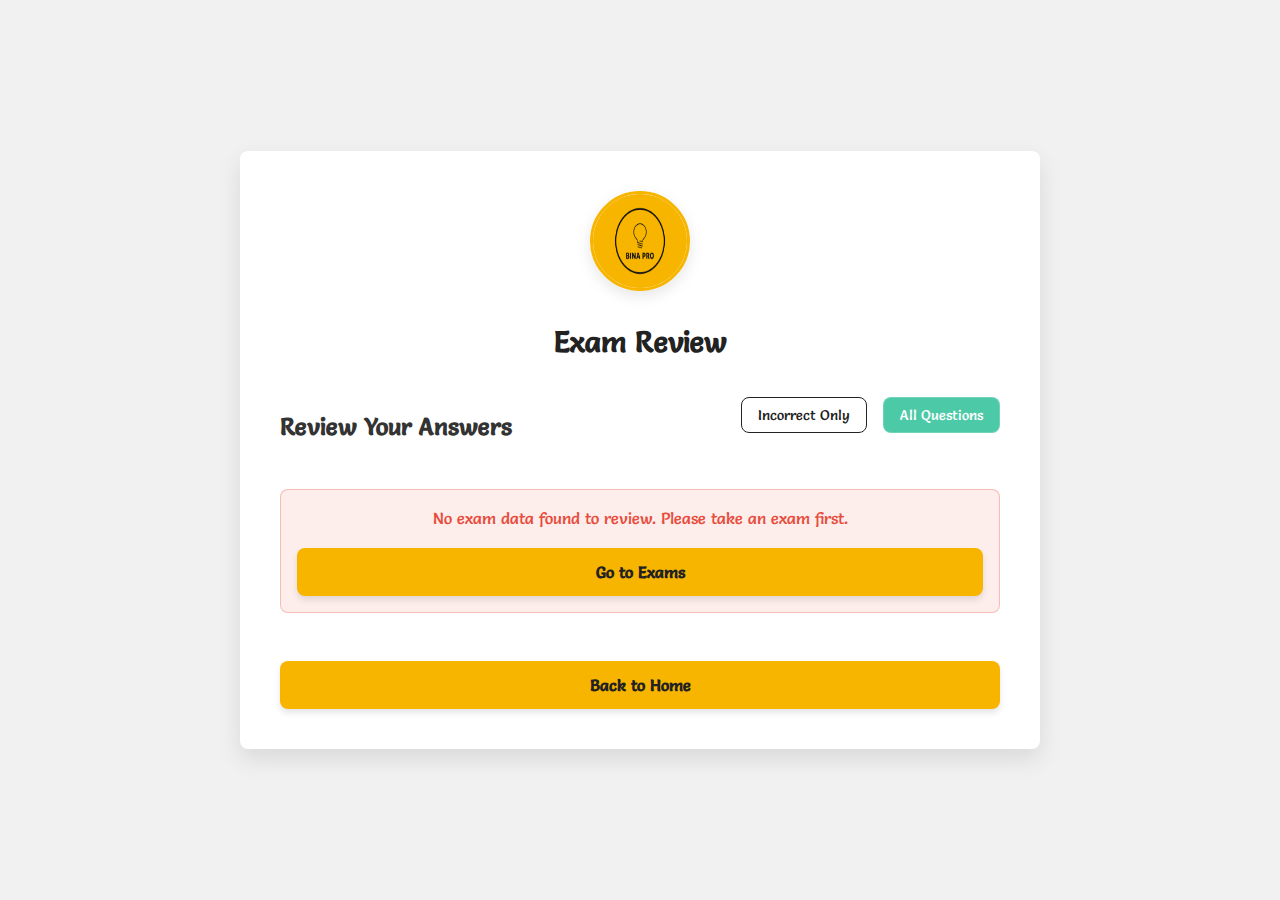
<file: review.html>
<!DOCTYPE html>
<html lang="en">
  <head>
    <meta charset="UTF-8" />
    <meta name="viewport" content="width=device-width, initial-scale=1.0" />
    <title>Review Incorrect Answers</title>
    <link rel="stylesheet" href="exam.css" />
    <link rel="icon" href="Bida2.png" />
    <meta name="description" content="Review your exam answers" />
    <link rel="apple-touch-icon" href="logo.png" />
    <meta name="theme-color" content="#3a5ba3" />
    <style>
      .review-container {
        margin-bottom: 2rem;
      }
      .question-review {
        background: rgba(255, 255, 255, 0.1);
        border-radius: 15px;
        padding: 1.5rem;
        margin-bottom: 1.5rem;
        border: 1px solid rgba(255, 255, 255, 0.2);
      }
      .correct-answer {
        color: var(--success-green);
        font-weight: bold;
      }
      .incorrect-answer {
        color: var(--error-red);
        font-weight: bold;
      }
      .review-header {
        display: flex;
        justify-content: space-between;
        align-items: center;
        margin-bottom: 2rem;
      }
      .filter-options {
        display: flex;
        gap: 1rem;
      }
      .filter-btn {
        background: #4cc9a7;
        border: 1px solid rgba(255, 255, 255, 0.2);
        color: white;
        padding: 0.5rem 1rem;
        border-radius: 8px;
        cursor: pointer;
        transition: all 0.3s ease;
      }
      .filter-btn.active {
        background: var(--primary-blue);
        border-color: var(--accent-white);
      }
      .option-item {
        padding: 0.5rem;
        margin: 0.5rem 0;
        border-radius: 8px;
      }
      .selected-option {
        background: rgba(255, 255, 255, 0.15);
      }
      .correct-option {
        background: rgba(46, 204, 113, 0.15);
      }
    </style>
  </head>
  <body>
    <div class="container">
      <div class="header">
        <img src="logo.png" alt="MOSEJORO Logo" />
        <h1>Exam Review</h1>
        <div id="exam-info"></div>
      </div>

      <div class="review-header">
        <h2>Review Your Answers</h2>
        <div class="filter-options">
          <button class="filter-btn active" data-filter="incorrect">
            Incorrect Only
          </button>
          <button class="filter-btn" data-filter="all">All Questions</button>
        </div>
      </div>

      <div id="review-content" class="review-container">
        <div class="loading"></div>
      </div>

      <button onclick="window.location.href='index.html'" class="submit-btn">
        Back to Home
      </button>
    </div>

    <script>
      document.addEventListener("DOMContentLoaded", function () {
        // Get stored responses
        const responsesJSON = localStorage.getItem("examResponses");
        const subject = localStorage.getItem("examSubjectResult");
        const cls = localStorage.getItem("examClassResult");

        if (!responsesJSON) {
          document.getElementById("review-content").innerHTML = `
          <div class="error-message">
            <p>No exam data found to review. Please take an exam first.</p>
            <button onclick="window.location.href='index.html'" class="submit-btn">Go to Exams</button>
          </div>
        `;
          return;
        }

        // Display exam info
        document.getElementById("exam-info").innerHTML = `
        <h3>Subject: ${subject ? subject.replace(/_/g, " ") : "Unknown"}</h3>
        <h4>Class: ${cls ? "Primary " + cls.substring(1) : "Unknown"}</h4>
      `;

        // Parse the responses
        const responses = JSON.parse(responsesJSON);

        // Set up filter buttons
        const filterButtons = document.querySelectorAll(".filter-btn");
        filterButtons.forEach((button) => {
          button.addEventListener("click", function () {
            // Remove active class from all buttons
            filterButtons.forEach((btn) => btn.classList.remove("active"));
            // Add active class to clicked button
            this.classList.add("active");
            // Apply filter
            displayReviewContent(responses, this.dataset.filter);
          });
        });

        // Initial display - show incorrect answers by default
        displayReviewContent(responses, "incorrect");
      });

      function displayReviewContent(responses, filter) {
        const reviewContent = document.getElementById("review-content");
        reviewContent.innerHTML = "";

        // Filter responses based on selected filter
        const filteredResponses =
          filter === "all"
            ? responses
            : responses.filter((response) => !response.correct);

        if (filteredResponses.length === 0) {
          reviewContent.innerHTML = `
          <div class="success-message">
            <h3>Congratulations!</h3>
            <p>You answered all questions correctly.</p>
          </div>
        `;
          return;
        }

        // Display each question and answer
        filteredResponses.forEach((response) => {
          // Handle case where options might be missing
          const options = response.options || {};
          const questionText =
            response.questionText || `Question ${response.questionNumber}`;

          const questionHTML = `
          <div class="question-review">
            <p class="question-text"><strong>Question ${
              response.questionNumber
            }:</strong> ${questionText}</p>
            <div class="options-container">
              ${Object.entries(options)
                .map(
                  ([key, value]) => `
                <div class="option-item ${
                  key === response.selectedAnswer ? "selected-option" : ""
                } ${key === response.correctAnswer ? "correct-option" : ""}">
                  ${value}
                  ${
                    key === response.selectedAnswer
                      ? `<span class="${
                          response.correct
                            ? "correct-answer"
                            : "incorrect-answer"
                        }">
                      (Your Answer)
                    </span>`
                      : ""
                  }
                  ${
                    key === response.correctAnswer &&
                    key !== response.selectedAnswer
                      ? '<span class="correct-answer">(Correct Answer)</span>'
                      : ""
                  }
                </div>
              `
                )
                .join("")}
            </div>
            <div class="answer-status">
              ${
                response.correct
                  ? '<p class="correct-answer">✓ Correct</p>'
                  : `<p class="incorrect-answer">✗ Incorrect</p>`
              }
            </div>
          </div>
        `;

          reviewContent.innerHTML += questionHTML;
        });
      }
    </script>
  </body>
</html>
</file>
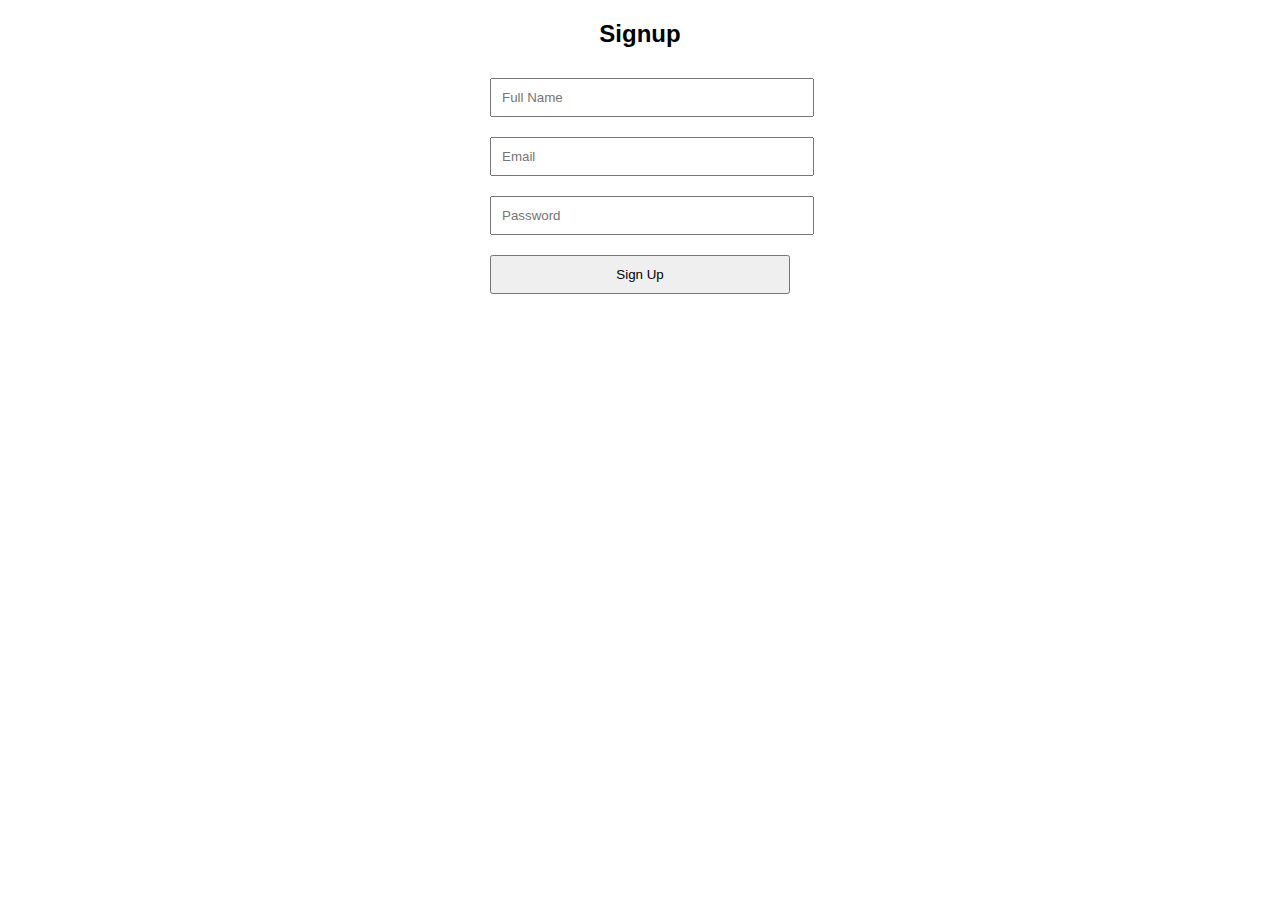
<file: Signup.html>
<!DOCTYPE html>
<html lang="en">
  <head>
    <meta charset="UTF-8" />
    <meta name="viewport" content="width=device-width, initial-scale=1.0" />
    <title>Signup</title>
    <style>
      body {
        font-family: Arial, sans-serif;
        text-align: center;
      }
      form {
        max-width: 300px;
        margin: auto;
      }
      input,
      button {
        width: 100%;
        margin: 10px 0;
        padding: 10px;
      }
    </style>
  </head>
  <body>
    <h2>Signup</h2>
    <form id="signupForm">
      <input type="text" id="name" placeholder="Full Name" required />
      <input type="email" id="email" placeholder="Email" required />
      <input type="password" id="password" placeholder="Password" required />
      <button type="submit">Sign Up</button>
    </form>

    <script>
      document
        .getElementById("signupForm")
        .addEventListener("submit", function (event) {
          event.preventDefault();
          let name = document.getElementById("name").value;
          let email = document.getElementById("email").value;
          let password = document.getElementById("password").value;

          fetch(
            "https://cors-anywhere.herokuapp.com/https://script.google.com/macros/s/AKfycbxIWlaMe54OZRMS2alqzdHukDb72b9tuHys6oNGGCyw75nOh1g70JScI9_ym_s43C32EA/exec",
            {
              method: "POST",
              headers: {
                "Content-Type": "application/json",
              },
              body: JSON.stringify({ name, email, password }),
            }
          )
            .then((response) => response.json())
            .then((data) => alert(data.message))
            .catch((error) => console.error("Error:", error));
        });
    </script>
  </body>
</html>
</file>
<file: exam.css>
/* BINA Design System - Unified with styles.css */
@import url("https://fonts.googleapis.com/css2?family=Poppins:wght@300;400;500;600;700&display=swap");
@import url("https://fonts.googleapis.com/css2?family=Inter:ital,opsz,wght@0,14..32,100..900;1,14..32,100..900&family=Salsa&display=swap");
@import url("https://fonts.googleapis.com/css2?family=Inter:ital,opsz,wght@0,14..32,100..900;1,14..32,100..900&display=swap");

/* Root Variables - Using BINA brand colors from styles.css */
:root {
  --primary-color: #f7b500; /* BINA yellow */
  --primary-dark: #d9a000;
  --secondary-color: #222222;
  --background-color: #f1f1f1;
  --text-color: #333333;
  --border-radius: 8px;
  --box-shadow: 0 10px 25px rgba(0, 0, 0, 0.1);
  --transition: all 0.3s ease;

  /* Educational Palette */
  --success-green: #27ae60;
  --success-greena: #2ecc71;
  --error-red: #e74c3c;

  /* Grade Colors */
  --grade-a-plus: #27ae60;
  --grade-a: #2ecc71;
  --grade-b-plus: #3498db;
  --grade-b: #5dade2;
  --grade-c-plus: #f1c40f;
  --grade-c: #f39c12;
  --grade-d-plus: #e67e22;
  --grade-d: #d35400;
  --grade-e-plus: #e74c3c;
  --grade-e: #c0392b;
  --grade-f: #c0392b;
}

/* Global Reset and Typography */
* {
  margin: 0;
  padding: 0;
  box-sizing: border-box;
  font-family: "Salsa", "Inter", sans-serif;
}

/* Background Animation - Matching styles.css */
body {
  background: var(--background-color);
  color: var(--text-color);
  min-height: 100vh;
  display: flex;
  align-items: center;
  justify-content: center;
  padding: 20px;
  position: relative;
  overflow-x: hidden;
  line-height: 1.6;
}

/* Background design elements - Matching styles.css */
.bg-circle {
  position: fixed;
  border-radius: 50%;
  background: rgba(247, 181, 0, 0.1);
  z-index: -1;
}

.bg-circle-1 {
  width: 300px;
  height: 300px;
  top: -150px;
  left: -100px;
}

.bg-circle-2 {
  width: 500px;
  height: 500px;
  bottom: -250px;
  right: -200px;
}

/* Container Styles - Matching styles.css */
.container {
  width: 90%;
  max-width: 800px;
  margin: 2rem auto;
  background: #fff;
  border-radius: var(--border-radius);
  box-shadow: var(--box-shadow);
  padding: 2.5rem;
  position: relative;
  overflow: hidden;
}

/* Header Styled with Logo */
.header {
  text-align: center;
  position: relative;
  margin-bottom: 2rem;
}

.header img {
  width: 100px;
  height: 100px;
  margin: 0 auto 20px;
  border-radius: 50%;
  border: 3px solid var(--primary-color);
  box-shadow: 0 5px 15px rgba(0, 0, 0, 0.1);
  transition: var(--transition);
}

.header img:hover {
  transform: rotate(5deg) scale(1.03);
}

.header h1 {
  color: var(--secondary-color);
  font-weight: 600;
  margin-bottom: 1rem;
  font-size: 1.8rem;
}

.header h2,
.header h3,
.header h4 {
  color: var(--secondary-color);
  margin-top: 0.5rem;
  font-weight: 500;
}

/* Buttons - Matching styles.css */
.btn-primary,
.submit-btn,
.review-btn,
.sub-btn {
  width: 100%;
  padding: 14px;
  background: var(--primary-color);
  border: none;
  color: var(--secondary-color);
  font-size: 1rem;
  font-weight: 600;
  border-radius: var(--border-radius);
  cursor: pointer;
  transition: var(--transition);
  box-shadow: 0 4px 6px rgba(0, 0, 0, 0.1);
  margin-top: 1rem;
}

.btn-primary:hover,
.submit-btn:hover,
.review-btn:hover,
.sub-btn:hover {
  background: var(--primary-dark);
  transform: translateY(-2px);
  box-shadow: 0 6px 10px rgba(0, 0, 0, 0.15);
}

.btn-primary:active,
.submit-btn:active,
.review-btn:active,
.sub-btn:active {
  transform: translateY(0);
}

.btn-p {
  border: none;
  border-radius: var(--border-radius);
  margin: 1rem auto;
  display: block;
  font-weight: 500;
  transition: var(--transition);
  font-size: 0.95rem;
  text-decoration: none;
  text-align: center;
  position: fixed;
  top: 10px;
  right: 20px;
  background: rgb(247, 181, 0); /* Brand color */
  color: white;
  padding: 15px 20px;
  font-size: 16px;
  font-weight: bold;
  border: none;
  border-radius: 50px;
  box-shadow: 0px 5px 10px rgba(0, 0, 0, 0.2);
  cursor: pointer;
  transition: all 0.3s ease-in-out;
  z-index: 1000;
  text-decoration: none;
}

.btn-p:hover {
  transform: translateY(-2px);
  box-shadow: 0 4px 8px rgba(0, 0, 0, 0.1);
  background: var(--primary-dark);
  color: white;
  transform: scale(1.1);
}
.btn-p:active {
  transform: scale(0.95);
}
/* Form Elements - Matching styles.css */
.form-control {
  width: 100%;
  padding: 12px 15px;
  border: 1px solid #e0e0e0;
  border-radius: var(--border-radius);
  font-size: 1rem;
  transition: var(--transition);
  color: var(--text-color);
  background-color: #fff;
}

.form-control:focus {
  border-color: var(--primary-color);
  outline: none;
  box-shadow: 0 0 0 2px rgba(247, 181, 0, 0.2);
}

.form-group {
  margin-bottom: 20px;
}

.form-group label {
  display: block;
  margin-bottom: 8px;
  font-weight: 500;
  color: var(--text-color);
}

/* Question Styles */
.question-container {
  background: #fff;
  border: 1px solid #e0e0e0;
  border-radius: var(--border-radius);
  padding: 1.25rem;
  margin-bottom: 1.25rem;
  transition: var(--transition);
  box-shadow: 0 2px 5px rgba(0, 0, 0, 0.05);
}

.question-container:hover {
  transform: translateY(-3px);
  box-shadow: 0 5px 15px rgba(0, 0, 0, 0.08);
}

.question-text {
  margin-bottom: 1rem;
  line-height: 1.5;
  color: var(--text-color);
}

.options-container {
  display: flex;
  flex-direction: column;
  gap: 0.5rem;
}

/* Timer - Redesigned to match styles.css */
.timer {
  position: fixed;
  top: 20px;
  right: 20px;
  background: var(--primary-color);
  color: var(--secondary-color);
  border-radius: 30px;
  padding: 8px 16px;
  display: flex;
  align-items: center;
  gap: 8px;
  z-index: 100;
  box-shadow: 0 3px 10px rgba(0, 0, 0, 0.1);
  font-weight: 600;
}

.timer-icon {
  opacity: 0.9;
}

#time-remaining {
  font-family: monospace;
  font-size: 1.1rem;
  font-weight: 600;
}

/* Progress Bar - Redesigned to match styles.css */
.progress-bar {
  height: 6px;
  background: #e0e0e0;
  border-radius: 3px;
  overflow: hidden;
  margin: 1rem 0 2rem;
}

.progress-bar-fill {
  height: 100%;
  background: var(--primary-color);
  border-radius: 3px;
  transition: width 0.5s ease;
}

/* Option Labels */
.option-label {
  padding: 10px 15px;
  border-radius: var(--border-radius);
  transition: var(--transition);
  display: flex;
  align-items: center;
  gap: 8px;
  border: 1px solid #e0e0e0;
  margin-bottom: 8px;
  cursor: pointer;
  color: var(--text-color);
}

.option-label:hover {
  background: #f9f9f9;
  border-color: #ccc;
  transform: translateX(5px);
}

.option-label input {
  margin-right: 8px;
}

/* Loading and Spinner */
.loading {
  border: 4px solid rgba(247, 181, 0, 0.1);
  border-top-color: var(--primary-color);
  border-radius: 50%;
  width: 50px;
  height: 50px;
  animation: spin 1s linear infinite;
  margin: 2rem auto;
}

@keyframes spin {
  0% {
    transform: rotate(0deg);
  }
  100% {
    transform: rotate(360deg);
  }
}

/* Results Display Styling */
.results-container {
  text-align: center;
  padding: 1rem;
}

.score-display {
  background: #f9f9f9;
  border-radius: var(--border-radius);
  padding: 1.5rem;
  margin: 1.5rem 0;
  text-align: center;
  border: 1px solid #e0e0e0;
}

.score-display h3 {
  margin: 0.75rem 0;
  font-weight: 500;
  color: var(--text-color);
}

.score-display span {
  font-size: 1.1em;
  font-weight: 600;
}

.results-actions {
  display: flex;
  gap: 1rem;
  justify-content: center;
  margin-top: 2rem;
}

.review-btn {
  background: var(--primary-color);
}

/* Student Info Styling */
.student-info {
  margin: 1.5rem 0;
}

.name-inputs {
  display: flex;
  gap: 1rem;
  flex-wrap: wrap;
}

.input-group {
  flex: 1;
  min-width: 200px;
}

.input-group label {
  display: block;
  margin-bottom: 0.5rem;
  font-weight: 500;
  color: var(--text-color);
}

.Input {
  width: 100%;
  padding: 12px 15px;
  border: 1px solid #e0e0e0;
  border-radius: var(--border-radius);
  font-size: 1rem;
  transition: var(--transition);
}

.Input:focus {
  border-color: var(--primary-color);
  outline: none;
  box-shadow: 0 0 0 2px rgba(247, 181, 0, 0.2);
}

/* Review Page Styling */
.question-review {
  background: #fff;
  border: 1px solid #e0e0e0;
  border-radius: var(--border-radius);
  padding: 1.25rem;
  margin-bottom: 1.25rem;
  transition: var(--transition);
  box-shadow: 0 2px 5px rgba(0, 0, 0, 0.05);
}

.question-review:hover {
  transform: translateY(-2px);
  box-shadow: 0 5px 15px rgba(0, 0, 0, 0.08);
}

.answer-status {
  margin-top: 1rem;
  padding-top: 0.75rem;
  border-top: 1px solid #e0e0e0;
}

.correct-answer {
  color: var(--success-green);
  font-weight: 500;
}

.incorrect-answer {
  color: var(--error-red);
  font-weight: 500;
}

.option-item {
  padding: 10px 15px;
  margin: 0.5rem 0;
  border-radius: var(--border-radius);
  background: #f9f9f9;
  border: 1px solid #e0e0e0;
}

.selected-option {
  background: #f5f5f5;
  border-left: 3px solid var(--primary-color);
}

.correct-option {
  background: rgba(39, 174, 96, 0.1);
  border-left: 3px solid var(--success-green);
}

.filter-options {
  display: flex;
  gap: 0.75rem;
  margin-bottom: 1.5rem;
}

.filter-btn {
  background: #f5f5f5;
  border: 1px solid #e0e0e0;
  color: var(--text-color);
  padding: 8px 16px;
  border-radius: var(--border-radius);
  cursor: pointer;
  transition: var(--transition);
  font-size: 0.9rem;
}

.filter-btn.active {
  background: var(--primary-color);
  border-color: var(--primary-dark);
  color: var(--secondary-color);
}

.filter-btn:hover {
  background: #e0e0e0;
}

/* Toast Warning */
.toast {
  position: fixed;
  bottom: 20px;
  left: 50%;
  transform: translateX(-50%);
  background: var(--secondary-color);
  color: white;
  padding: 10px 20px;
  border-radius: var(--border-radius);
  z-index: 1000;
  font-size: 0.9rem;
  box-shadow: 0 5px 15px rgba(0, 0, 0, 0.2);
}

.toast-warning {
  border-left: 4px solid var(--primary-color);
}

/* Error Messages */
.error-message {
  background: rgba(231, 76, 60, 0.1);
  border: 1px solid rgba(231, 76, 60, 0.3);
  border-radius: var(--border-radius);
  padding: 1rem;
  margin: 1rem 0;
  text-align: center;
  color: var(--error-red);
}

.success-message {
  background: rgba(39, 174, 96, 0.1);
  border: 1px solid rgba(39, 174, 96, 0.3);
  border-radius: var(--border-radius);
  padding: 1rem;
  margin: 1rem 0;
  text-align: center;
  color: var(--success-green);
}

/* Unanswered Question Highlight */
.unanswered {
  border: 2px solid var(--error-red);
  animation: pulse 2s infinite;
}

@keyframes pulse {
  0% {
    box-shadow: 0 0 0 0 rgba(231, 76, 60, 0.4);
  }
  70% {
    box-shadow: 0 0 0 10px rgba(231, 76, 60, 0);
  }
  100% {
    box-shadow: 0 0 0 0 rgba(231, 76, 60, 0);
  }
}

/* Spinner for Submit Button */
.spinner {
  display: inline-block;
  width: 16px;
  height: 16px;
  border: 2px solid rgba(255, 255, 255, 0.3);
  border-radius: 50%;
  border-top-color: var(--secondary-color);
  animation: spin 1s linear infinite;
  margin-right: 8px;
  vertical-align: middle;
}

/* Grade Display */
.Grade {
  font-size: 5rem;
  text-shadow: 2px 2px 5px rgba(0, 0, 0, 0.1);
  margin: 1rem 0;
}

/* Hide Day and Class selectors as needed */
.Day,
.class {
  display: none;
}

/* Warning text */
.Warn {
  color: var(--error-red);
  font-size: 0.9rem;
  margin: 1rem 0;
}

/* Links */
a {
  color: var(--primary-color);
  text-decoration: none;
  font-weight: 500;
  transition: var(--transition);
}

a:hover {
  color: var(--primary-dark);
  text-decoration: underline;
}

.btn-link {
  color: var(--primary-color);
  font-weight: 600;
}

/* Welcome message styling */
#welcome-message {
  margin: 1rem 0;
}

#welcome-message h2 {
  color: var(--primary-color);
  font-weight: 600;
}

/* Responsive adjustments */
@media (max-width: 768px) {
  .container {
    width: 95%;
    padding: 1.5rem;
  }

  .results-actions {
    flex-direction: column;
  }

  .score-display {
    padding: 1rem;
  }

  .name-inputs {
    flex-direction: column;
    gap: 0.75rem;
  }

  .review-header {
    flex-direction: column;
    gap: 1rem;
    align-items: flex-start;
  }

  .Grade {
    font-size: 3.5rem;
  }
}

/* Image handling for questions */
.question-image-container {
  margin: 1rem 0;
  text-align: center;
}

.question-image {
  max-width: 100%;
  max-height: 300px;
  border-radius: var(--border-radius);
  border: 1px solid #e0e0e0;
}

.image-error {
  padding: 1rem;
  background: #f9f9f9;
  border: 1px solid #e0e0e0;
  border-radius: var(--border-radius);
  color: var(--error-red);
  font-size: 0.9rem;
}

.image-error small {
  display: block;
  margin-top: 0.5rem;
  word-break: break-all;
  color: #777;
}

/* Exam info styling */
.exam-header {
  background: #f9f9f9;
  border-radius: var(--border-radius);
  padding: 1rem;
  margin-bottom: 1.5rem;
  border: 1px solid #e0e0e0;
}

.exam-header h3,
.exam-header h4 {
  margin: 0.5rem 0;
  color: var(--text-color);
}

/* Error message */
.error {
  color: var(--error-red);
  margin: 0.5rem 0;
}
</file>
